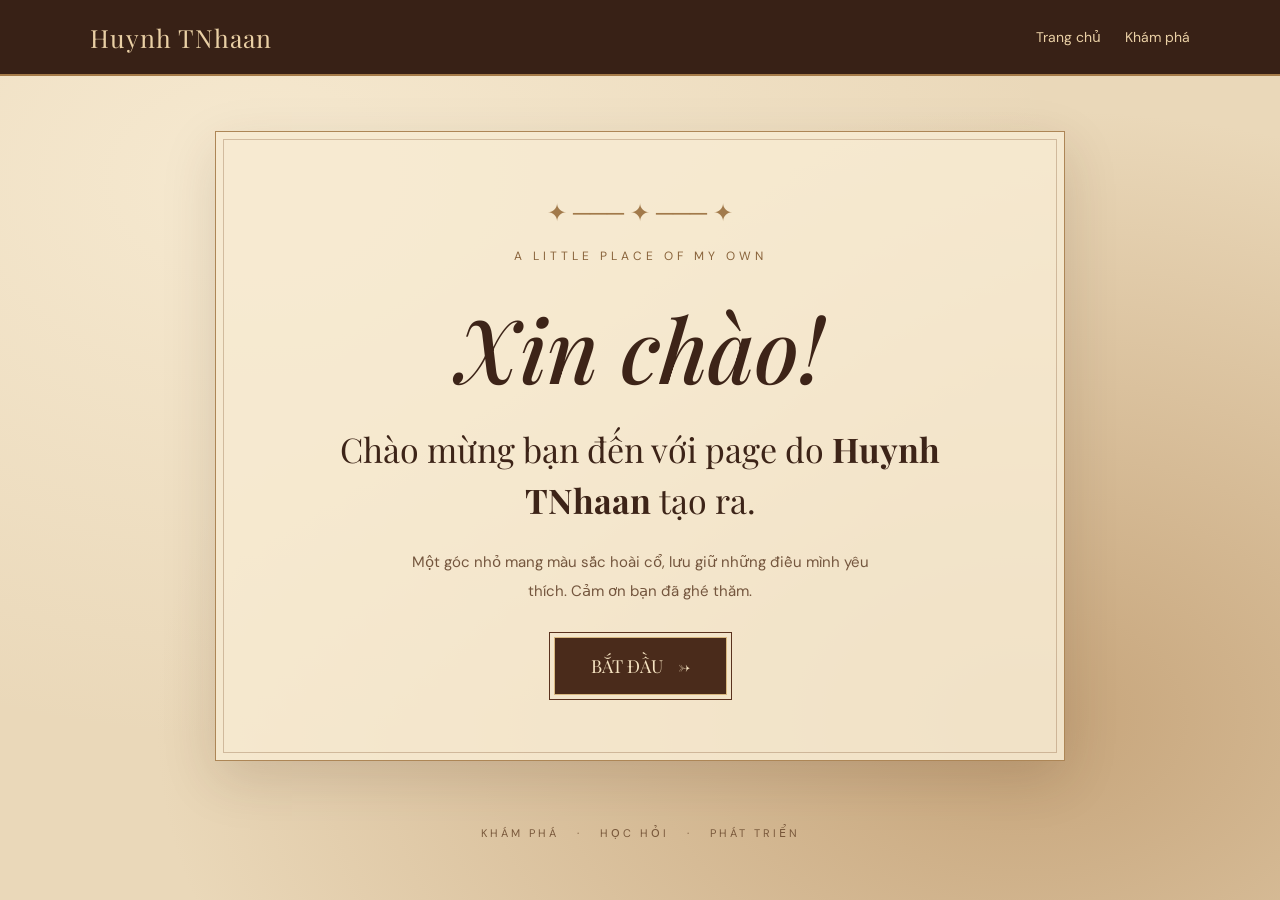
<file: index.html>
<!DOCTYPE html>
<html lang="vi">
<head>
  <meta charset="UTF-8">
  <meta name="viewport" content="width=device-width, initial-scale=1.0">
  <title>Huynh TNhaan | Vintage Page</title>

  <link rel="preconnect" href="https://fonts.googleapis.com">
  <link href="https://fonts.googleapis.com/css2?family=Playfair+Display:wght@400;500;600;700&family=DM+Sans:wght@400;500;600&display=swap" rel="stylesheet">

  <style>
    * {
      box-sizing: border-box;
    }

    html {
      scroll-behavior: smooth;
    }

    body {
      margin: 0;
      color: #3d2418;
      font-family: "DM Sans", sans-serif;
      background-color: #ead8b9;
      background-image:
        radial-gradient(ellipse at 20% 20%, #f6e9d0 0%, transparent 55%),
        radial-gradient(ellipse at 80% 80%, #c6a47a 0%, transparent 60%);
      min-height: 100vh;
    }

    header {
      min-height: 76px;
      padding: 18px 7%;
      background: #382116;
      color: #ead0a5;
      display: flex;
      justify-content: space-between;
      align-items: center;
      gap: 20px;
      border-bottom: 2px solid #a57b49;
    }

    .logo {
      font-family: "Playfair Display", serif;
      font-size: 25px;
      letter-spacing: 1px;
    }

    nav {
      display: flex;
      gap: 24px;
    }

    nav a {
      color: #ead0a5;
      text-decoration: none;
      font-size: 14px;
    }

    nav a:hover {
      color: white;
    }

    .hero {
      min-height: 78vh;
      padding: 55px 20px;
      display: flex;
      align-items: center;
      justify-content: center;
      text-align: center;
    }

    .paper {
      width: min(850px, 100%);
      padding: 65px 35px;
      position: relative;
      background: rgba(248, 235, 210, 0.88);
      border: 1px solid #ad8656;
      outline: 1px solid rgba(122, 78, 42, 0.3);
      outline-offset: -9px;
      box-shadow: 0 18px 50px rgba(64, 38, 20, 0.15);
    }

    .eyebrow {
      font-size: 12px;
      letter-spacing: 4px;
      text-transform: uppercase;
      color: #89633b;
    }

    h1 {
      margin: 25px 0 18px;
      font-family: "Playfair Display", serif;
      font-size: clamp(48px, 9vw, 88px);
      font-weight: 500;
      font-style: italic;
    }

    .intro {
      max-width: 650px;
      margin: 0 auto;
      font-family: "Playfair Display", serif;
      font-size: clamp(23px, 4vw, 34px);
      line-height: 1.5;
    }

    .description {
      max-width: 480px;
      margin: 22px auto 32px;
      color: #74563e;
      line-height: 1.9;
      font-size: 15px;
    }

    .button {
      display: inline-flex;
      align-items: center;
      justify-content: center;
      gap: 15px;
      padding: 16px 36px;
      border: 1px solid #d8b77f;
      outline: 1px solid #5a321e;
      outline-offset: 4px;
      background: #4a2b1b;
      color: #f6e4c2;
      text-decoration: none;
      font-family: "Playfair Display", serif;
      font-size: 18px;
      transition: 0.25s ease;
    }

    .button:hover {
      background: #744b2d;
      transform: translateY(-3px);
    }

    .footer {
      padding: 10px 20px 32px;
      text-align: center;
      color: #79583b;
      font-size: 11px;
      letter-spacing: 3px;
    }

    .ornament {
      margin-bottom: 20px;
      color: #a27a4b;
      font-size: 24px;
    }

    @media (max-width: 560px) {
      header {
        padding: 18px;
        flex-direction: column;
      }

      nav {
        gap: 18px;
      }

      .paper {
        padding: 50px 22px;
      }

      .intro {
        font-size: 24px;
      }
    }
  </style>
</head>

<body>
  <header>
    <div class="logo">Huynh TNhaan</div>

    <nav>
      <a href="index.html">Trang chủ</a>
      <a href="next.html">Khám phá</a>
    </nav>
  </header>

  <main class="hero">
    <section class="paper">
      <div class="ornament">✦ ─── ✦ ─── ✦</div>

      <div class="eyebrow">A little place of my own</div>

      <h1>Xin chào!</h1>

      <p class="intro">
        Chào mừng bạn đến với page do
        <strong>Huynh TNhaan</strong> tạo ra.
      </p>

      <p class="description">
        Một góc nhỏ mang màu sắc hoài cổ,
        lưu giữ những điều mình yêu thích.
        Cảm ơn bạn đã ghé thăm.
      </p>

      <a class="button" href="next.html">
        BẮT ĐẦU <span>→</span>
      </a>
    </section>
  </main>

  <footer class="footer">
    KHÁM PHÁ &nbsp; · &nbsp; HỌC HỎI &nbsp; · &nbsp; PHÁT TRIỂN
  </footer>
</body>
</html>
</file>
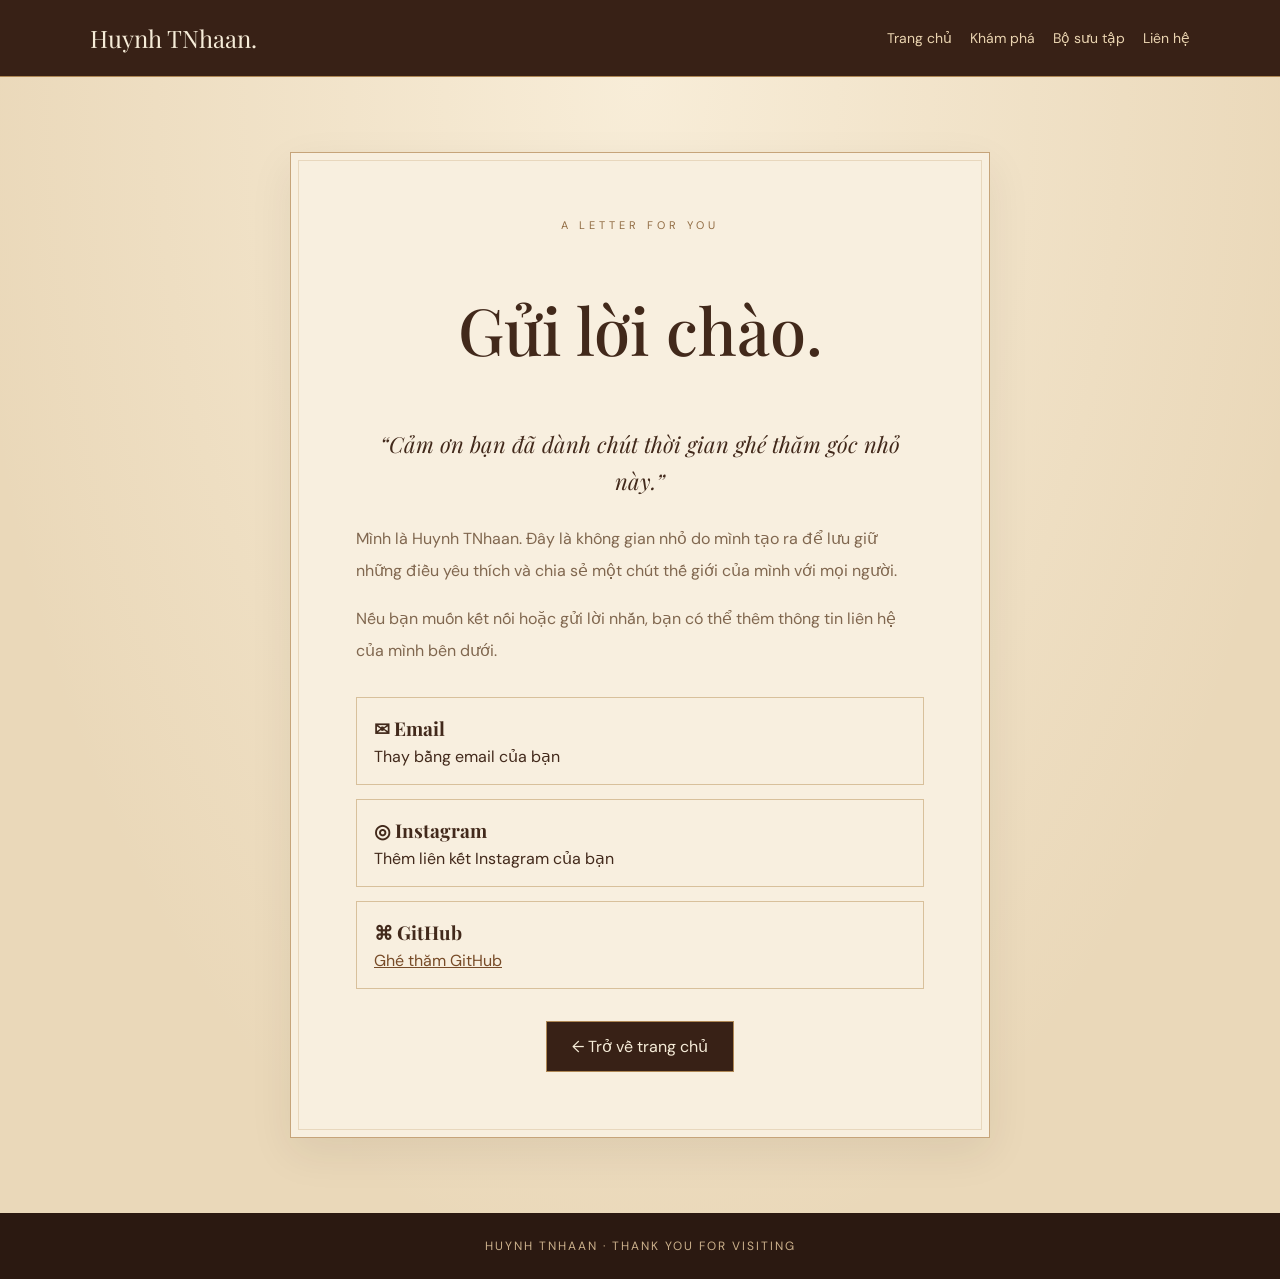
<file: contact.html>
<!DOCTYPE html>
<html lang="vi">
<head>
  <meta charset="UTF-8">
  <meta name="viewport" content="width=device-width, initial-scale=1">
  <title>Liên hệ | Huynh TNhaan</title>
  <link href="https://fonts.googleapis.com/css2?family=Playfair+Display:wght@400;500;600&family=DM+Sans:wght@400;500&display=swap" rel="stylesheet">
  <style>
    * { box-sizing: border-box; }
    body {
      margin: 0;
      background: #ead8b9;
      color: #42291b;
      font-family: "DM Sans", sans-serif;
    }
    header {
      padding: 22px 7%;
      background: #382116;
      color: #f6ecd8;
      display: flex;
      justify-content: space-between;
      align-items: center;
      flex-wrap: wrap;
      gap: 18px;
      border-bottom: 1px solid #ae8754;
    }
    header strong { font: 24px "Playfair Display", serif; }
    nav { display: flex; flex-wrap: wrap; gap: 18px; }
    nav a { color: #ead4b0; text-decoration: none; font-size: 14px; }
    nav a:hover { color: white; }
    main {
      min-height: 75vh;
      padding: 75px 22px;
      background: radial-gradient(ellipse at top, #f8edd8, transparent 75%);
    }
    .letter {
      max-width: 700px;
      margin: auto;
      padding: clamp(28px, 6vw, 65px);
      background: #f8efdf;
      border: 1px solid #c6a47a;
      outline: 1px solid #c6a47a55;
      outline-offset: -9px;
      box-shadow: 0 15px 40px #38211614;
    }
    .eyebrow {
      color: #906b42;
      font-size: 11px;
      letter-spacing: 4px;
      text-align: center;
    }
    h1, h2 { font-family: "Playfair Display", serif; font-weight: 500; }
    h1 { text-align: center; font-size: clamp(40px, 7vw, 65px); }
    .lead {
      text-align: center;
      font: italic 22px/1.7 "Playfair Display", serif;
    }
    .body-copy { color: #80674f; line-height: 2; }
    .contact-list {
      display: grid;
      gap: 14px;
      margin-top: 30px;
    }
    .contact-item {
      padding: 17px;
      border: 1px solid #d8c09b;
      transition: background .25s, transform .25s;
    }
    .contact-item:hover {
      background: #efe0c6;
      transform: translateX(4px);
    }
    .contact-item strong {
      display: block;
      margin-bottom: 5px;
      font-family: "Playfair Display", serif;
      font-size: 19px;
    }
    .contact-item a { color: #774b28; overflow-wrap: anywhere; }
    .back {
      display: block;
      width: fit-content;
      margin: 32px auto 0;
      padding: 14px 25px;
      background: #382116;
      color: #f6ecd8;
      text-decoration: none;
      border: 1px solid #ae8754;
      transition: background .25s, transform .25s;
    }
    .back:hover { background: #744b2d; transform: translateY(-2px); }
    .letter {
      animation: enter .8s ease both;
    }
    @keyframes enter {
      from { opacity: 0; transform: translateY(18px); }
      to { opacity: 1; transform: translateY(0); }
    }
    footer {
      padding: 25px;
      background: #2b1911;
      color: #cbb08b;
      text-align: center;
      font-size: 12px;
      letter-spacing: 2px;
    }
    @media(prefers-reduced-motion: reduce) {
      *, *::before, *::after {
        animation-duration: .01ms !important;
        transition-duration: .01ms !important;
      }
    }
  </style>
</head>
<body>
  <header>
    <strong>Huynh TNhaan.</strong>
    <nav>
      <a href="index.html">Trang chủ</a>
      <a href="next.html">Khám phá</a>
      <a href="gallery.html">Bộ sưu tập</a>
      <a href="contact.html">Liên hệ</a>
    </nav>
  </header>

  <main>
    <section class="letter">
      <div class="eyebrow">A LETTER FOR YOU</div>
      <h1>Gửi lời chào.</h1>

      <p class="lead">
        “Cảm ơn bạn đã dành chút thời gian ghé thăm góc nhỏ này.”
      </p>

      <p class="body-copy">
        Mình là Huynh TNhaan. Đây là không gian nhỏ do mình tạo ra
        để lưu giữ những điều yêu thích và chia sẻ một chút thế giới
        của mình với mọi người.
      </p>

      <p class="body-copy">
        Nếu bạn muốn kết nối hoặc gửi lời nhắn, bạn có thể thêm
        thông tin liên hệ của mình bên dưới.
      </p>

      <div class="contact-list">
        <div class="contact-item">
          <strong>✉ Email</strong>
          <span>Thay bằng email của bạn</span>
        </div>

        <div class="contact-item">
          <strong>◎ Instagram</strong>
          <span>Thêm liên kết Instagram của bạn</span>
        </div>

        <div class="contact-item">
          <strong>⌘ GitHub</strong>
          <a href="https://github.com/" target="_blank" rel="noopener noreferrer">
            Ghé thăm GitHub
          </a>
        </div>
      </div>

      <a class="back" href="index.html">← Trở về trang chủ</a>
    </section>
  </main>

  <footer>HUYNH TNHAAN · THANK YOU FOR VISITING</footer>
</body>
</html>
</file>
